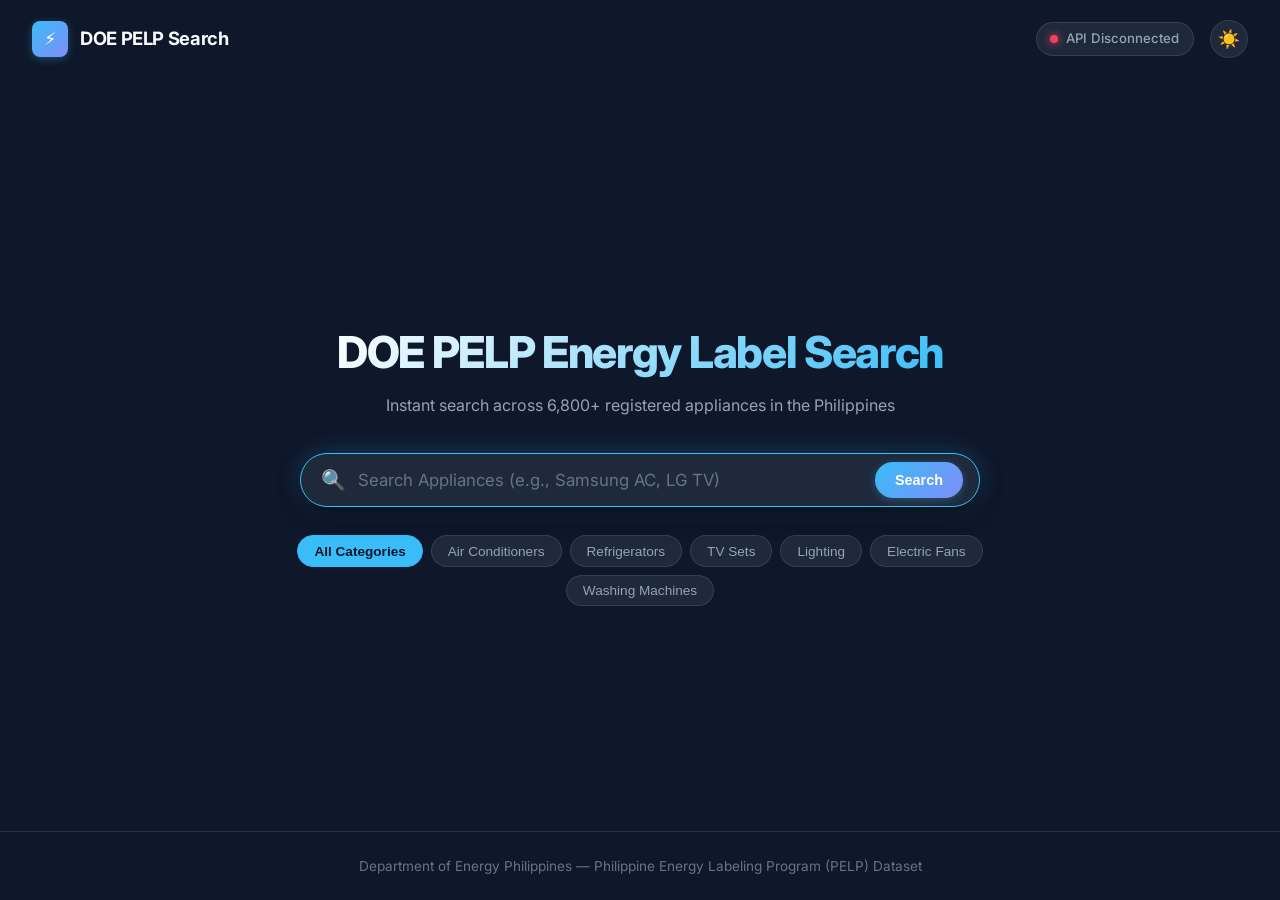
<file: pelp_ui/index.html>
<!DOCTYPE html>
<html lang="en" data-theme="dark">
<head>
    <meta charset="UTF-8">
    <meta name="viewport" content="width=device-width, initial-scale=1.0">
    <title>DOE PELP Appliance Energy Label Search</title>
    <link rel="icon" type="image/png" href="../Assets/LOGO.png">

    <!-- Google Fonts -->
    <link rel="preconnect" href="https://fonts.googleapis.com">
    <link rel="preconnect" href="https://fonts.gstatic.com" crossorigin>
    <link href="https://fonts.googleapis.com/css2?family=Inter:wght@400;500;600;700;800&display=swap" rel="stylesheet">

    <!-- Modern Stylesheet -->
    <link rel="stylesheet" href="styles.css">
</head>
<body>

    <!-- Top Navigation Header -->
    <header>
        <a href="#" class="brand-badge">
            <div class="brand-logo">⚡</div>
            <span>DOE PELP Search</span>
        </a>
        <div class="nav-actions">
            <div class="status-pill">
                <span class="status-dot" id="statusDot"></span>
                <span id="statusText">Connecting API...</span>
            </div>
            <button class="theme-toggle" id="themeToggle" title="Toggle Light/Dark Theme">☀️</button>
        </div>
    </header>

    <!-- Main Hero Search Section -->
    <main class="hero-container">
        <h1 class="hero-title">DOE PELP Energy Label Search</h1>
        <p class="hero-subtitle">Instant search across 6,800+ registered appliances in the Philippines</p>

        <!-- Search Input Bar & Real-Time Suggestions -->
        <div class="search-wrapper">
            <div class="search-box">
                <span class="search-icon">🔍</span>
                <input 
                    type="text" 
                    id="searchInput" 
                    class="search-input" 
                    placeholder="Search Appliances (e.g., Samsung AC, LG TV)"
                    autocomplete="off"
                    autofocus
                >
                <button type="button" class="clear-btn" id="clearBtn" title="Clear input">✕</button>
                <button type="button" class="search-btn" id="searchBtn">Search</button>
            </div>

            <!-- Real-Time Autocomplete Dropdown -->
            <div class="suggestions-dropdown" id="suggestionsDropdown"></div>
        </div>

        <!-- Quick Category Filter Pills -->
        <div class="category-pills">
            <button class="pill active" data-category="">All Categories</button>
            <button class="pill" data-category="air-conditioners">Air Conditioners</button>
            <button class="pill" data-category="refrigerating-appliances">Refrigerators</button>
            <button class="pill" data-category="television-sets">TV Sets</button>
            <button class="pill" data-category="lighting-products">Lighting</button>
            <button class="pill" data-category="electric-fans">Electric Fans</button>
            <button class="pill" data-category="clothes-washing-machines">Washing Machines</button>
        </div>
    </main>

    <!-- Search Results Grid Section -->
    <section class="results-container" id="resultsContainer">
        <div class="results-header">
            <h2 style="font-size: 1.2rem; font-weight: 700;">Search Results</h2>
            <div class="results-count" id="resultsCount">Showing 0 results</div>
        </div>
        <div class="results-grid" id="resultsGrid"></div>
    </section>

    <!-- Product Spec Modal -->
    <div class="modal-overlay" id="modalOverlay">
        <div class="modal-content">
            <button class="modal-close" id="modalClose">✕</button>
            <div id="modalContent"></div>
        </div>
    </div>

    <!-- Footer -->
    <footer>
        <p>Department of Energy Philippines — Philippine Energy Labeling Program (PELP) Dataset</p>
    </footer>

    <!-- Application Script -->
    <script src="script.js"></script>
</body>
</html>
</file>
<file: pelp_ui/styles.css>
/* ==========================================================================
   DOE PELP Appliance Search - Modern Google-Inspired Stylesheet
   ========================================================================== */

:root {
    --bg-primary: #0f172a;
    --bg-surface: #1e293b;
    --bg-surface-hover: #334155;
    --bg-glass: rgba(30, 41, 59, 0.75);
    
    --text-primary: #f8fafc;
    --text-secondary: #94a3b8;
    --text-muted: #64748b;
    
    --accent-blue: #38bdf8;
    --accent-indigo: #818cf8;
    --accent-emerald: #34d399;
    --accent-amber: #fbbf24;
    --accent-rose: #f43f5e;
    
    --border-color: rgba(255, 255, 255, 0.1);
    --border-highlight: rgba(56, 189, 248, 0.4);
    
    --shadow-sm: 0 1px 2px 0 rgba(0, 0, 0, 0.05);
    --shadow-md: 0 4px 6px -1px rgba(0, 0, 0, 0.3), 0 2px 4px -2px rgba(0, 0, 0, 0.3);
    --shadow-lg: 0 10px 25px -5px rgba(0, 0, 0, 0.5), 0 8px 10px -6px rgba(0, 0, 0, 0.5);
    --shadow-glow: 0 0 25px rgba(56, 189, 248, 0.25);
    
    --radius-sm: 8px;
    --radius-md: 14px;
    --radius-lg: 24px;
    --radius-full: 9999px;
    
    --font-family: 'Inter', system-ui, -apple-system, BlinkMacSystemFont, "Segoe UI", Roboto, sans-serif;
    --transition-fast: 0.15s ease;
    --transition-normal: 0.25s cubic-bezier(0.4, 0, 0.2, 1);
}

[data-theme="light"] {
    --bg-primary: #f8fafc;
    --bg-surface: #ffffff;
    --bg-surface-hover: #f1f5f9;
    --bg-glass: rgba(255, 255, 255, 0.85);
    
    --text-primary: #0f172a;
    --text-secondary: #475569;
    --text-muted: #94a3b8;
    
    --border-color: rgba(0, 0, 0, 0.08);
    --border-highlight: rgba(14, 165, 233, 0.5);
    
    --shadow-md: 0 4px 12px rgba(0, 0, 0, 0.06);
    --shadow-lg: 0 20px 30px -10px rgba(0, 0, 0, 0.08);
    --shadow-glow: 0 0 20px rgba(14, 165, 233, 0.15);
}

/* Base Styles */
* {
    box-sizing: border-box;
    margin: 0;
    padding: 0;
}

body {
    font-family: var(--font-family);
    background-color: var(--bg-primary);
    color: var(--text-primary);
    min-height: 100vh;
    display: flex;
    flex-direction: column;
    overflow-x: hidden;
    line-height: 1.5;
    transition: background-color var(--transition-normal), color var(--transition-normal);
}

/* Header & Nav */
header {
    display: flex;
    justify-content: space-between;
    align-items: center;
    padding: 1.25rem 2rem;
    position: relative;
    z-index: 50;
}

.brand-badge {
    display: flex;
    align-items: center;
    gap: 0.75rem;
    font-weight: 700;
    font-size: 1.15rem;
    letter-spacing: -0.02em;
    color: var(--text-primary);
    text-decoration: none;
}

.brand-logo {
    width: 36px;
    height: 36px;
    background: linear-gradient(135deg, var(--accent-blue), var(--accent-indigo));
    border-radius: var(--radius-sm);
    display: flex;
    align-items: center;
    justify-content: center;
    color: #fff;
    font-size: 1.1rem;
    box-shadow: 0 2px 8px rgba(56, 189, 248, 0.3);
}

.nav-actions {
    display: flex;
    align-items: center;
    gap: 1rem;
}

.status-pill {
    display: flex;
    align-items: center;
    gap: 0.5rem;
    background: var(--bg-surface);
    border: 1px solid var(--border-color);
    padding: 0.4rem 0.85rem;
    border-radius: var(--radius-full);
    font-size: 0.825rem;
    color: var(--text-secondary);
    font-weight: 500;
}

.status-dot {
    width: 8px;
    height: 8px;
    border-radius: 50%;
    background-color: var(--accent-emerald);
    box-shadow: 0 0 8px var(--accent-emerald);
}

.status-dot.disconnected {
    background-color: var(--accent-rose);
    box-shadow: 0 0 8px var(--accent-rose);
}

.theme-toggle {
    background: var(--bg-surface);
    border: 1px solid var(--border-color);
    color: var(--text-secondary);
    width: 38px;
    height: 38px;
    border-radius: 50%;
    cursor: pointer;
    display: flex;
    align-items: center;
    justify-content: center;
    font-size: 1.1rem;
    transition: var(--transition-fast);
}

.theme-toggle:hover {
    background: var(--bg-surface-hover);
    color: var(--text-primary);
}

/* Hero Section */
.hero-container {
    flex: 1;
    display: flex;
    flex-direction: column;
    align-items: center;
    justify-content: center;
    padding: 3rem 1.5rem 2rem;
    width: 100%;
    max-width: 900px;
    margin: 0 auto;
    transition: all 0.4s ease;
}

.hero-title {
    font-size: 2.75rem;
    font-weight: 800;
    text-align: center;
    margin-bottom: 0.5rem;
    letter-spacing: -0.03em;
    background: linear-gradient(135deg, #ffffff 0%, var(--accent-blue) 100%);
    -webkit-background-clip: text;
    -webkit-text-fill-color: transparent;
}

[data-theme="light"] .hero-title {
    background: linear-gradient(135deg, #0f172a 0%, #0284c7 100%);
    -webkit-background-clip: text;
    -webkit-text-fill-color: transparent;
}

.hero-subtitle {
    font-size: 1rem;
    color: var(--text-secondary);
    text-align: center;
    margin-bottom: 2.25rem;
}

/* Search Wrapper & Input */
.search-wrapper {
    position: relative;
    width: 100%;
    max-width: 680px;
    z-index: 40;
}

.search-box {
    display: flex;
    align-items: center;
    background: var(--bg-surface);
    border: 1px solid var(--border-color);
    border-radius: var(--radius-full);
    padding: 0.5rem 1rem 0.5rem 1.25rem;
    box-shadow: var(--shadow-md);
    transition: all var(--transition-normal);
}

.search-box:focus-within {
    border-color: var(--accent-blue);
    box-shadow: var(--shadow-lg), var(--shadow-glow);
    background: var(--bg-surface);
}

.search-icon {
    color: var(--text-muted);
    font-size: 1.25rem;
    margin-right: 0.75rem;
    display: flex;
    align-items: center;
}

.search-input {
    flex: 1;
    background: transparent;
    border: none;
    outline: none;
    color: var(--text-primary);
    font-size: 1.05rem;
    font-family: inherit;
    padding: 0.5rem 0;
}

.search-input::placeholder {
    color: var(--text-muted);
}

.clear-btn {
    background: none;
    border: none;
    color: var(--text-muted);
    font-size: 1.1rem;
    cursor: pointer;
    padding: 0.25rem 0.5rem;
    display: none;
    border-radius: 50%;
    transition: var(--transition-fast);
}

.clear-btn:hover {
    color: var(--text-primary);
    background: var(--bg-surface-hover);
}

.search-btn {
    background: linear-gradient(135deg, var(--accent-blue), var(--accent-indigo));
    border: none;
    color: #fff;
    padding: 0.65rem 1.25rem;
    border-radius: var(--radius-full);
    font-weight: 600;
    font-size: 0.9rem;
    cursor: pointer;
    margin-left: 0.5rem;
    transition: var(--transition-fast);
    box-shadow: 0 2px 8px rgba(56, 189, 248, 0.3);
}

.search-btn:hover {
    opacity: 0.92;
    transform: translateY(-1px);
}

/* Autocomplete Dropdown */
.suggestions-dropdown {
    position: absolute;
    top: calc(100% + 8px);
    left: 0;
    right: 0;
    background: var(--bg-surface);
    border: 1px solid var(--border-color);
    border-radius: var(--radius-md);
    box-shadow: var(--shadow-lg);
    max-height: 380px;
    overflow-y: auto;
    display: none;
    z-index: 100;
    backdrop-filter: blur(12px);
}

.suggestions-dropdown.active {
    display: block;
    animation: fadeInDown 0.2s ease;
}

@keyframes fadeInDown {
    from {
        opacity: 0;
        transform: translateY(-8px);
    }
    to {
        opacity: 1;
        transform: translateY(0);
    }
}

.suggestion-item {
    display: flex;
    align-items: center;
    justify-content: space-between;
    padding: 0.85rem 1.25rem;
    cursor: pointer;
    border-bottom: 1px solid var(--border-color);
    transition: background-color var(--transition-fast);
}

.suggestion-item:last-child {
    border-bottom: none;
}

.suggestion-item:hover,
.suggestion-item.selected {
    background-color: var(--bg-surface-hover);
}

.suggestion-main {
    display: flex;
    align-items: center;
    gap: 0.75rem;
    overflow: hidden;
}

.category-tag {
    font-size: 0.725rem;
    font-weight: 600;
    padding: 0.25rem 0.6rem;
    border-radius: var(--radius-sm);
    background: rgba(56, 189, 248, 0.15);
    color: var(--accent-blue);
    white-space: nowrap;
    text-transform: uppercase;
    letter-spacing: 0.03em;
}

.suggestion-title {
    font-size: 0.95rem;
    font-weight: 600;
    color: var(--text-primary);
    white-space: nowrap;
    overflow: hidden;
    text-overflow: ellipsis;
}

.suggestion-brand {
    font-weight: 700;
    color: var(--accent-blue);
}

.suggestion-meta {
    font-size: 0.8rem;
    color: var(--text-muted);
    white-space: nowrap;
}

/* Category Quick Filter Tags */
.category-pills {
    display: flex;
    flex-wrap: wrap;
    justify-content: center;
    gap: 0.5rem;
    margin-top: 1.75rem;
    max-width: 750px;
}

.pill {
    background: var(--bg-surface);
    border: 1px solid var(--border-color);
    color: var(--text-secondary);
    padding: 0.45rem 1rem;
    border-radius: var(--radius-full);
    font-size: 0.85rem;
    font-weight: 500;
    cursor: pointer;
    transition: var(--transition-fast);
}

.pill:hover, .pill.active {
    background: var(--accent-blue);
    color: #0f172a;
    border-color: var(--accent-blue);
    font-weight: 600;
}

/* Results Grid Section */
.results-container {
    width: 100%;
    max-width: 1200px;
    margin: 1.5rem auto 4rem;
    padding: 0 1.5rem;
    display: none;
}

.results-header {
    display: flex;
    justify-content: space-between;
    align-items: center;
    margin-bottom: 1.25rem;
    padding-bottom: 0.75rem;
    border-bottom: 1px solid var(--border-color);
}

.results-count {
    font-size: 0.95rem;
    color: var(--text-secondary);
}

.results-grid {
    display: grid;
    grid-template-columns: repeat(auto-fill, minmax(340px, 1fr));
    gap: 1.25rem;
}

/* Appliance Product Card */
.product-card {
    background: var(--bg-surface);
    border: 1px solid var(--border-color);
    border-radius: var(--radius-md);
    padding: 1.25rem;
    display: flex;
    flex-direction: column;
    justify-content: space-between;
    transition: transform var(--transition-normal), box-shadow var(--transition-normal), border-color var(--transition-normal);
}

.product-card:hover {
    transform: translateY(-3px);
    box-shadow: var(--shadow-lg);
    border-color: var(--border-highlight);
}

.card-top {
    display: flex;
    justify-content: space-between;
    align-items: flex-start;
    gap: 0.5rem;
    margin-bottom: 0.75rem;
}

.card-brand {
    font-size: 0.825rem;
    font-weight: 700;
    text-transform: uppercase;
    letter-spacing: 0.05em;
    color: var(--accent-blue);
}

.card-model {
    font-size: 1.1rem;
    font-weight: 700;
    color: var(--text-primary);
    margin-bottom: 0.75rem;
    line-height: 1.3;
}

.card-specs {
    display: flex;
    flex-direction: column;
    gap: 0.4rem;
    margin-bottom: 1rem;
    background: var(--bg-primary);
    padding: 0.75rem;
    border-radius: var(--radius-sm);
    font-size: 0.85rem;
}

.spec-row {
    display: flex;
    justify-content: space-between;
}

.spec-label {
    color: var(--text-muted);
}

.spec-value {
    color: var(--text-primary);
    font-weight: 600;
    text-align: right;
}

.card-action {
    background: var(--bg-surface-hover);
    color: var(--text-primary);
    border: 1px solid var(--border-color);
    padding: 0.6rem;
    border-radius: var(--radius-sm);
    font-size: 0.85rem;
    font-weight: 600;
    cursor: pointer;
    width: 100%;
    text-align: center;
    transition: var(--transition-fast);
}

.card-action:hover {
    background: var(--accent-blue);
    color: #0f172a;
    border-color: var(--accent-blue);
}

/* Detail Modal */
.modal-overlay {
    position: fixed;
    top: 0;
    left: 0;
    right: 0;
    bottom: 0;
    background: rgba(15, 23, 42, 0.8);
    backdrop-filter: blur(8px);
    display: none;
    align-items: center;
    justify-content: center;
    z-index: 200;
    padding: 1.5rem;
}

.modal-overlay.active {
    display: flex;
    animation: fadeIn 0.2s ease;
}

@keyframes fadeIn {
    from { opacity: 0; }
    to { opacity: 1; }
}

.modal-content {
    background: var(--bg-surface);
    border: 1px solid var(--border-color);
    border-radius: var(--radius-md);
    max-width: 650px;
    width: 100%;
    max-height: 85vh;
    overflow-y: auto;
    padding: 1.75rem;
    box-shadow: var(--shadow-lg);
    position: relative;
}

.modal-close {
    position: absolute;
    top: 1.25rem;
    right: 1.25rem;
    background: var(--bg-surface-hover);
    border: none;
    color: var(--text-muted);
    width: 32px;
    height: 32px;
    border-radius: 50%;
    font-size: 1.1rem;
    cursor: pointer;
    display: flex;
    align-items: center;
    justify-content: center;
}

.modal-close:hover {
    color: var(--text-primary);
}

.modal-header {
    margin-bottom: 1.5rem;
}

.modal-title {
    font-size: 1.4rem;
    font-weight: 700;
    color: var(--text-primary);
}

.modal-table {
    width: 100%;
    border-collapse: collapse;
    font-size: 0.9rem;
}

.modal-table th, .modal-table td {
    padding: 0.75rem;
    border-bottom: 1px solid var(--border-color);
    text-align: left;
}

.modal-table th {
    color: var(--text-muted);
    font-weight: 600;
    width: 45%;
}

.modal-table td {
    color: var(--text-primary);
    font-weight: 500;
}

/* Empty & Loading States */
.no-results {
    text-align: center;
    padding: 3rem 1.5rem;
    color: var(--text-muted);
    font-size: 1.1rem;
}

.spinner {
    width: 24px;
    height: 24px;
    border: 3px solid rgba(255, 255, 255, 0.1);
    border-top-color: var(--accent-blue);
    border-radius: 50%;
    animation: spin 0.8s linear infinite;
    display: inline-block;
}

@keyframes spin {
    to { transform: rotate(360deg); }
}

/* Footer */
footer {
    text-align: center;
    padding: 1.5rem;
    color: var(--text-muted);
    font-size: 0.85rem;
    margin-top: auto;
    border-top: 1px solid var(--border-color);
}
</file>
